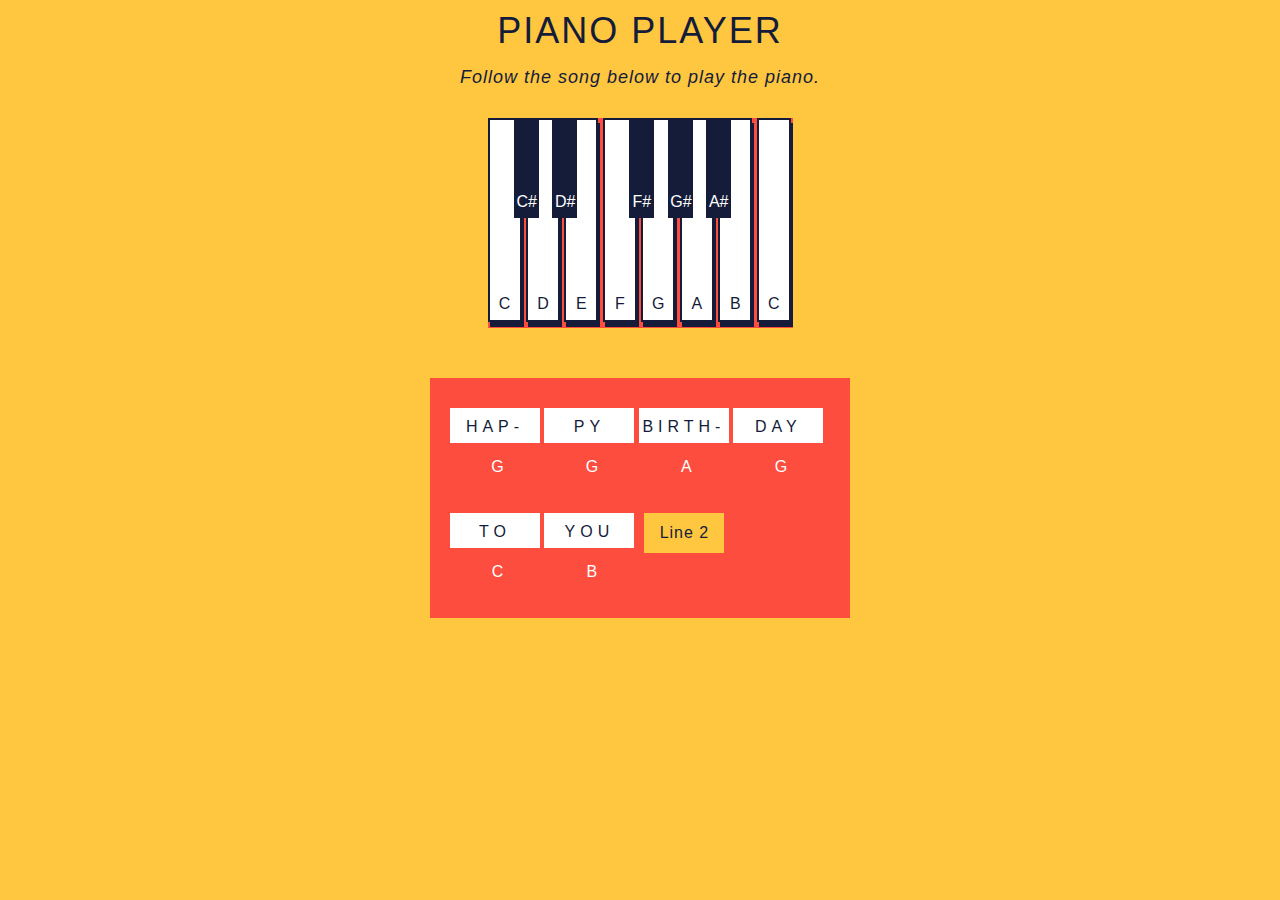
<file: piano keys/index.html>
<!DOCTYPE html>
<html lang="en" >

<head>
  <meta charset="UTF-8">
  <link rel="stylesheet" href="style.css">
</head>

<body>
  <p class='title'>Piano Player</p>
  <p id='demo'>Follow the song below to play  the piano.</p>
  <section class="piano">
    <section id='c-key' class="key">
      <section class='keynote'>C</section>
    </section>
    <section id='c-sharp-key' class="black-key">
      <section class='black-keynote'>C#</section>
    </section>
    <section id='d-key' class="key">
      <section class='keynote'>D</section>
    </section>
    <section id='d-sharp-key' class="black-key">
      <section class='black-keynote'>D#</section>
    </section>
    <section id='e-key' class="key">
      <section class='keynote'>E</section>
    </section>
    <section id='f-key' class="key">
      <section class='keynote'>F</section>
    </section>
    <section id='f-sharp-key' class="black-key">
      <section class='black-keynote'>F#</section>
    </section>
    <section id='g-key' class="key">
      <section class='keynote'>G</section>
    </section>
    <section id='g-sharp-key' class="black-key">
      <section class='black-keynote'>G#</section>
    </section>
    <section id='a-key' class="key">
      <section class='keynote'>A</section>
    </section>
    <section id='a-sharp-key' class="black-key">
      <section class='black-keynote'>A#</section>
    </section>
    <section id='b-key' class="key">
      <section class='keynote'>B</section>
    </section>
    <section id='high-c-key' class="key">
      <div class='keynote'>C</div>
    </section>
  </section>

  <section id='lyrics'>
    <section id='column-one'>
      <section id="word-one">HAP-</section>
      <section id="letter-note-one">G</section>
    </section>
    <section id='column-two'>
      <section id="word-two">PY</section>
      <section id="letter-note-two">G</section>
    </section>
    <section id='column-three'>
      <section id="word-three">BIRTH-</section>
      <section id="letter-note-three">A</section>
    </section>
    <section id='column-four'>
      <section id="word-four">DAY</section>
      <section id="letter-note-four">G</section>
    </section>
    <section id='column-five'>
      <section id="word-five">TO</section>
      <section id="letter-note-five">C</section>
    </section>
    <section id='column-six'>
      <section id="word-six">YOU</section>
      <section id="letter-note-six">B</section>
    </section>
    <section id='column-optional' class='column-optional'>
      <section id="word-optional">END</section>
      <section id="letter-note-optional">A</section>
    </section>

    <button id="first-next-line">Line 2</button>
    <button id="second-next-line">Line 3</button>
    <button id="third-next-line">Line 4</button>
    <button id="fourth-next-line">Reset</button>
  </section>

  <script  src="main.js"></script>

</body>
</html>
</file>
<file: piano keys/style.css>
body{
  margin: 0;
  padding: 0;
  font-family: sans-serif;
  background: #ffc63f;
}
.title{
  font-size: 36px;
  margin-top: 10px;
  margin-bottom: 0px;
  padding: 0;
  color: #141c3a;
  text-transform: uppercase;
  letter-spacing: 2px;
  text-align: center;
}
#demo{
  text-align: center;
  font-size: 18px;
  margin-top: 15px;
  color: #141c3a;
  letter-spacing: 1px;
  font-style: italic;
}
.piano{
  width: 305px;
  height: 210px;
  display: block;
  margin: 0 auto;
  background-color: #fd4d3f;
  margin-top: 30px;
}
.key{
  width: 30px;
  height: 200px;
  display: inline-block;
  border: solid #141c3a 2px;
  box-shadow: 2px 5px;
  background-color: white;
  color: #141c3a;
}
.black-key{
  width: 25px;
  height: 100px;
  display: inline-block;
  background-color: #141c3a;
  color: white;
  position: absolute;
  margin-left: -12px;
  padding: 0px;
}
.keynote{
  width: 20px;
  height: 20px;
  text-align: center;
  display: block;
  margin: 0 auto;
  margin-top: 175px;
  color: #141c3a;
}
.black-keynote{
  width: 20px;
  height: 20px;
  text-align: center;
  display: block;
  margin: 0 auto;
  margin-top: 75px;
}
#lyrics{
  width: 400px;
  height: 240px;
  display: block;
  margin: 0 auto;
  padding-left: 20px;
  margin-top: 50px;
  background-color: #fd4d3f;
}
#column-one, #column-two, #column-three, #column-four, #column-five, #column-six, #column-optional{
  width: 90px;
  display: inline-block;
  text-align: center;
  margin-top: 30px;
}
#column-optional{
  display: none;
}
#word-one, #word-two, #word-three, #word-four, #word-five, #word-six, #word-optional{
  background-color: white;
  width: 90px;
  height: 25px;
  padding-top: 10px;
  letter-spacing: 5px;
  color: #141c3a;
}
#letter-note-one, #letter-note-two, #letter-note-three, #letter-note-four, #letter-note-five, #letter-note-six, #letter-note-optional{
  color: white;
  width: 25px;
  height: 25px;
  margin-top: 15px;
  margin-left: 35px;
}
#first-next-line, #second-next-line, #third-next-line, #fourth-next-line{
  width: 80px;
  height: 40px;
  font-size: 16px;
  position: absolute;
  margin-top: 30px;
  margin-left: 10px;
  border: none;
  background-color: #ffc63f;
  color: #141c3a;
  letter-spacing: 1px;
  cursor: pointer;
}
</file>
